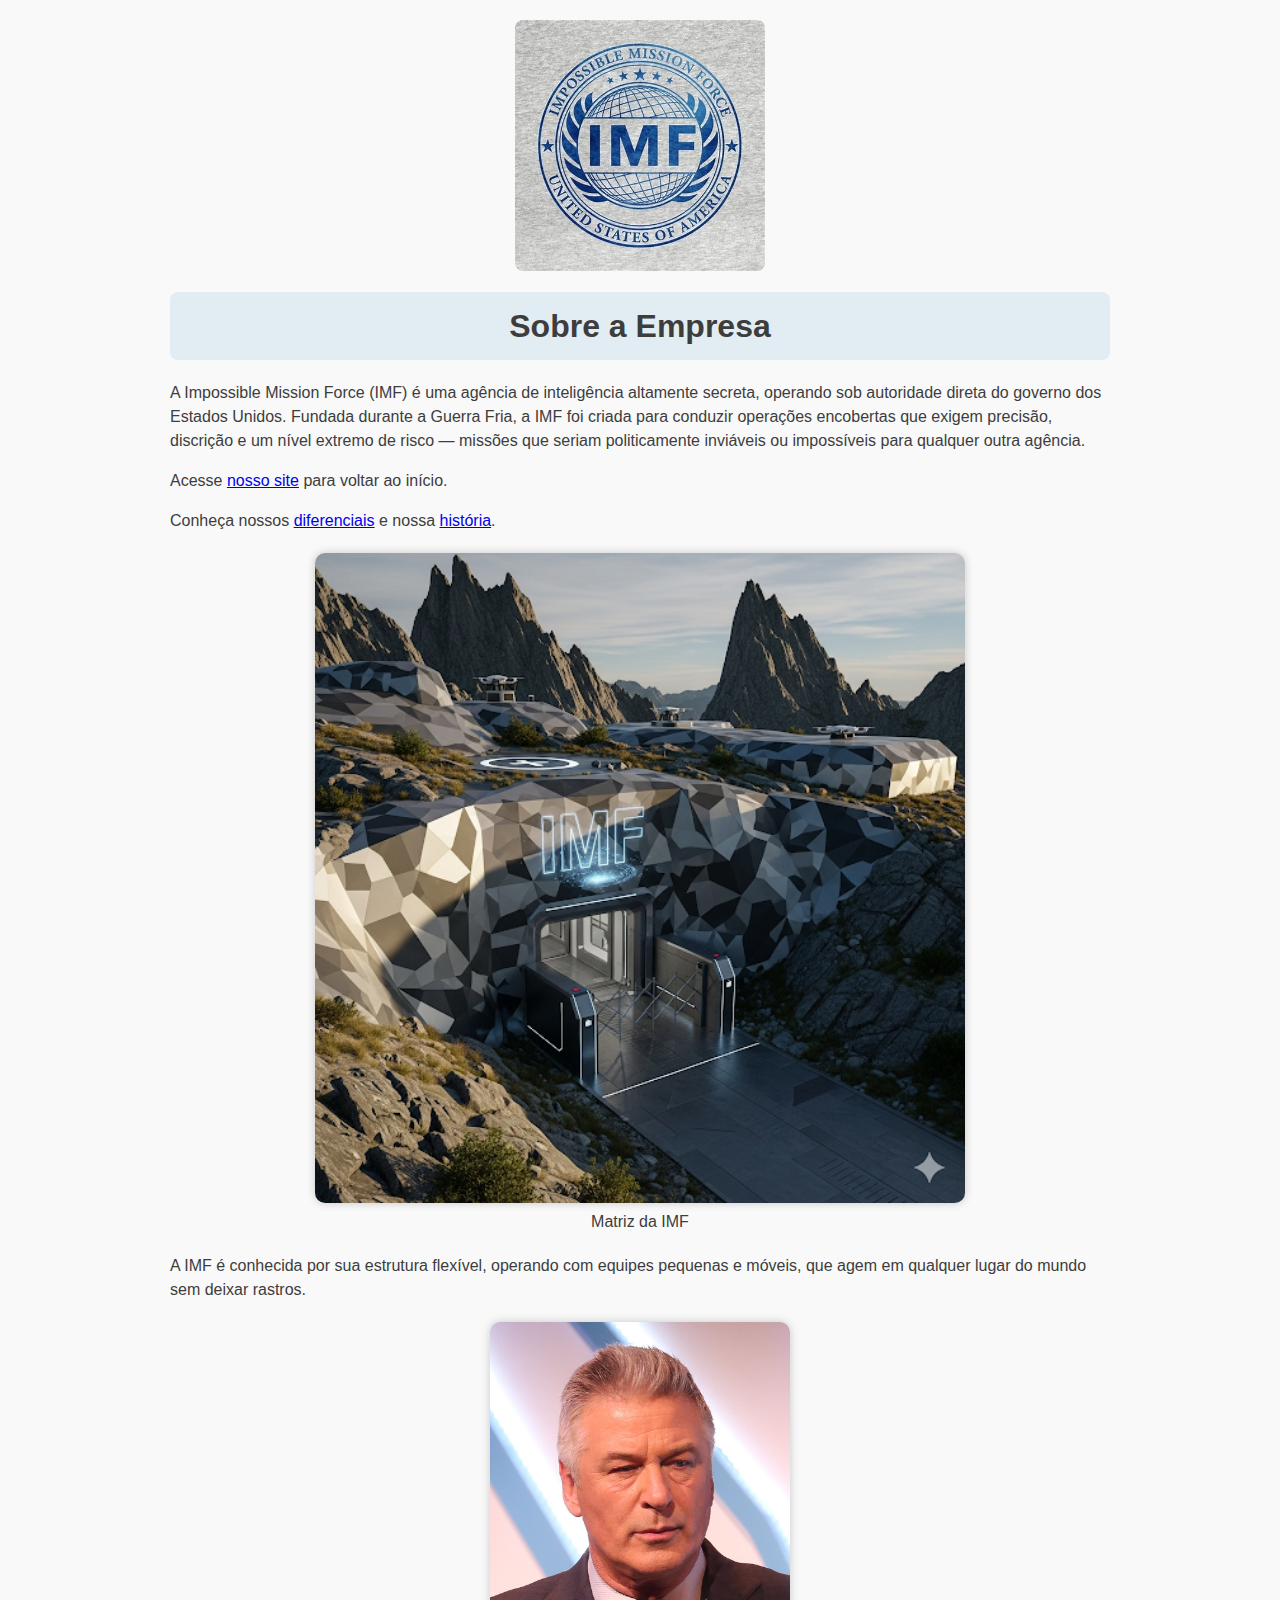
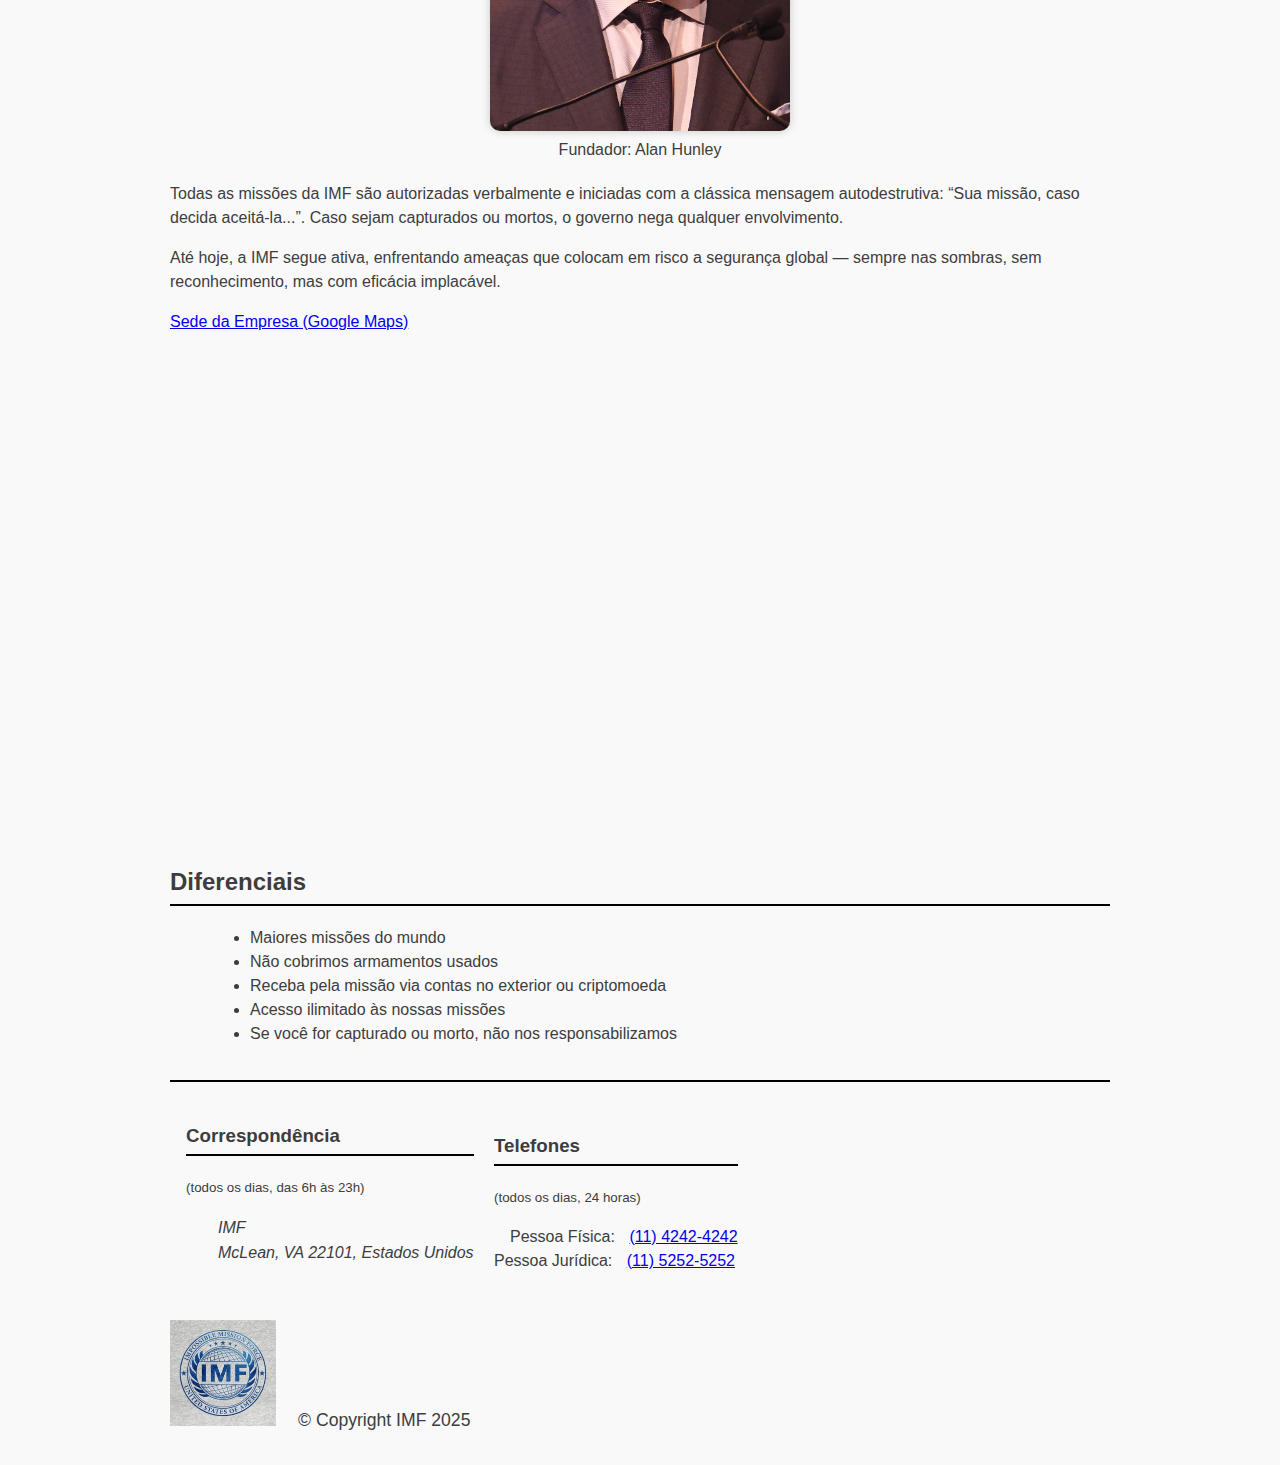
<file: sobre.html>
<!DOCTYPE html>
<html>
  <head>
    <title>Missão Secreta / Sobre Nós</title>
    <meta charset="utf-8">
    <meta name="viewport" content="width=device-width">
    <link href="favicon.ico" rel="icon">
    <link rel="stylesheet" href="sobre.css">
  </head>
  <body>
    <header>
      <img class="logo" src="OIP.jpg" alt="Missão Secreta - IMF">
    </header>

    <h1>Sobre a Empresa</h1>

    <p>A Impossible Mission Force (IMF) é uma agência de inteligência altamente secreta,
    operando sob autoridade direta do governo dos Estados Unidos. Fundada durante a Guerra Fria,
    a IMF foi criada para conduzir operações encobertas que exigem precisão,
    discrição e um nível extremo de risco — missões que seriam politicamente inviáveis ou impossíveis para qualquer outra agência.</p>

    <p>Acesse <a href="index.html">nosso site</a> para voltar ao início.</p>
    <p>Conheça nossos <a href="#diferenciais">diferenciais</a> e nossa <a href="#historia">história</a>.</p>

    <figure class="matriz">
      <img src="unnamed.png" alt="Foto da sede da IMF">
      <figcaption>Matriz da IMF</figcaption>
    </figure>

    <p>A IMF é conhecida por sua estrutura flexível, operando com equipes pequenas e móveis, que agem em qualquer lugar do mundo sem deixar rastros.</p>

    <figure class="fundador-img">
      <img src="Alec_Baldwin_2018.jpg" alt="Foto do Fundador Alan Hunley">
      <figcaption>Fundador: Alan Hunley</figcaption>
    </figure>

    <p>Todas as missões da IMF são autorizadas verbalmente e iniciadas com a clássica mensagem autodestrutiva: “Sua missão, caso decida aceitá-la...”.
    Caso sejam capturados ou mortos, o governo nega qualquer envolvimento.</p>

    <p>Até hoje, a IMF segue ativa, enfrentando ameaças que colocam em risco a segurança global — sempre nas sombras, sem reconhecimento, mas com eficácia implacável.</p>

    <a href="https://maps.app.goo.gl/9mFzo3a18M7C3sRz7" target="_blank">Sede da Empresa (Google Maps)</a>

    <div class="video">
      <iframe width="800" height="450" src="https://www.youtube.com/embed/sac3HWs0BlI" title="Missão: Impossível - O Acerto Final | Trailer Oficial" frameborder="0" allowfullscreen></iframe>
    </div>

    <h2 id="diferenciais">Diferenciais</h2>
    <ul>
      <li>Maiores missões do mundo</li>
      <li>Não cobrimos armamentos usados</li>
      <li>Receba pela missão via contas no exterior ou criptomoeda</li>
      <li>Acesso ilimitado às nossas missões</li>
      <li>Se você for capturado ou morto, não nos responsabilizamos</li>
    </ul>
    <h2 class="titulo"></h2>
    <div class="contato__secao">

    <h3 class="contato__subtitulo">Correspondência</h3>
    <small>(todos os dias, das 6h às 23h)</small>
    <address class="contato__info">
      IMF<br>
      McLean, VA 22101, Estados Unidos
      </div>
      <div id="contato" class="contato__secao contato__secao--telefone">
        <h3>Telefones</h3>
        <small>(todos os dias, 24 horas)</small>
        <dl>
        <div class="contato__secao">
        <dt class="contato__info-titulo">Pessoa Física:</dt>
        <dd class="contato__info-descricao"><a href="tel://114242-4242">(11) 4242-4242</a></dd>
        </div>
        <div>
        <dt class="contato__info-titulo">Pessoa Jurídica:</dt>
        <dd class="contato__info-descricao"><a href="tel://115252-5252">(11) 5252-5252</a></dd>
         </div>
        </div>
      </dl>
    </address>

    <footer class="rodape">
      <img src="OIP.jpg" alt="Logo IMF" class="rodape__logo">
      <p class="rodape__copyright">&copy; Copyright IMF 2025</p>
    </footer>
    
    </body>
</html>
</file>
<file: sobre.css>
body {
  width: 80%;
  max-width: 940px;
  margin: 0 auto;
  font-family: Helvetica, "Lucida Grande", sans-serif;

  font-size: 16px;
  line-height: 1.5;

  color: #3d3d3d;
  background-color: #f9f9f9;
}

.logo {
  display: block;
  margin: 20px auto;
  width: 250px;
  border-radius: 8px;
}

h1 {
  text-align: center;
  background-color: #e1edf2;
  padding: 10px;
  font-size: 32px;
  border-radius: 8px;
}

h2, h3 {
  border-bottom: 2px solid #000;
  padding-bottom: 4px;
  margin-top: 30px;
}

figure {
  margin: 20px auto;
  text-align: center;
  max-width: 100%;
  box-sizing: border-box;
}

figure img {
  width: 100%;
  max-width: 650px;
  border-radius: 10px;
  box-shadow: 0 0 10px rgba(0,0,0,0.2);
}

.matriz img {
  width: 650px;
}

.fundador-img {
  width: 300px;
  border-radius: 8px;
}

.video {
  display: flex;
  justify-content: center;
  margin: 40px 0;
}

.contato__subtitulo {
  display: block;
  margin-top: 20px;
}

.contato__secao {
  display: inline-block;
 vertical-align: top; 
 margin-left: 16px;
}

.contato__info--telefone {
  margin-left: 50px;
  vertical-align: top; 
}

.contato__info {
  margin: 16px 0 24px;
  padding-left: 32px;
  line-height: 1.6;
}

ul {
  list-style-type: disc;
  margin-left: 40px;
}
.contato__info-titulo,
.contato__info-descricao {
    display: inline;
}

.contato__info-descricao {
    margin-left: 10px;
}

.rodape {
  padding: 1.75em 0;

  font-size: 1.1rem;
}

.rodape__logo {
  width: 6em;
}

.rodape__copyright {
  display: inline;
  margin-left: 1em;
}

@media (max-width: 850px) {
  .contato__secao {
    display: block;
    margin-left: 1em;
  }
}

@media (max-width: 622px) 
{
  .fundador-img {
    float: none;
    margin: 0 auto;
    }
}
@media (max-width: 446px){
  .contato__subtitulo {
    display: block;
    margin-bottom: 0;
  }

  .contato__info {
    padding-left: 5px;
    font-size: .92em;
    border-left: 2px solid lightgray;
  }
}

@media (max-width: 342px) {
  .contato__info-descricao {
   display: block;
   margin-left: 1em;
  }  
}
</file>
